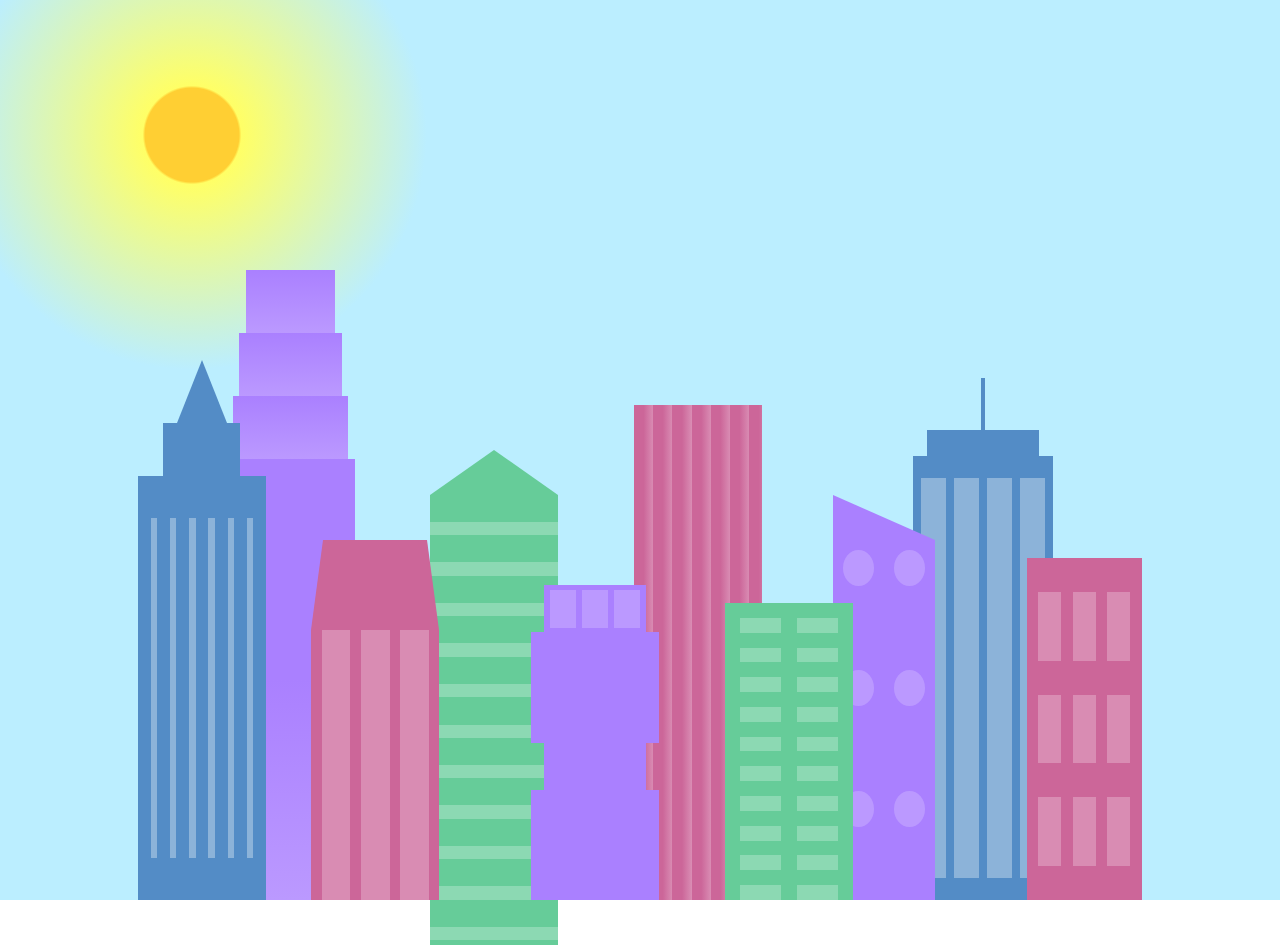
<file: citySkyline.html>
<!DOCTYPE html>
<html lang="en">
<head>
    <meta charset="UTF-8">
    <title>City Skyline</title>
    <link href="skyline.css" rel="stylesheet" />
</head>

<body>
<div class="background-buildings sky">
    <div></div>
    <div></div>
    <div class="bb1 building-wrap">
        <div class="bb1a bb1-window"></div>
        <div class="bb1b bb1-window"></div>
        <div class="bb1c bb1-window"></div>
        <div class="bb1d"></div>
    </div>
    <div class="bb2">
        <div class="bb2a"></div>
        <div class="bb2b"></div>
    </div>
    <div class="bb3"></div>
    <div></div>
    <div class="bb4 building-wrap">
        <div class="bb4a"></div>
        <div class="bb4b"></div>
        <div class="bb4c window-wrap">
            <div class="bb4-window"></div>
            <div class="bb4-window"></div>
            <div class="bb4-window"></div>
            <div class="bb4-window"></div>
        </div>
    </div>
    <div></div>
    <div></div>
</div>

<div class="foreground-buildings">
    <div></div>
    <div></div>
    <div class="fb1 building-wrap">
        <div class="fb1a"></div>
        <div class="fb1b"></div>
        <div class="fb1c"></div>
    </div>
    <div class="fb2">
        <div class="fb2a"></div>
        <div class="fb2b window-wrap">
            <div class="fb2-window"></div>
            <div class="fb2-window"></div>
            <div class="fb2-window"></div>
        </div>
    </div>
    <div></div>
    <div class="fb3 building-wrap">
        <div class="fb3a window-wrap">
            <div class="fb3-window"></div>
            <div class="fb3-window"></div>
            <div class="fb3-window"></div>
        </div>
        <div class="fb3b"></div>
        <div class="fb3a"></div>
        <div class="fb3b"></div>
    </div>
    <div class="fb4">
        <div class="fb4a"></div>
        <div class="fb4b">
            <div class="fb4-window"></div>
            <div class="fb4-window"></div>
            <div class="fb4-window"></div>
            <div class="fb4-window"></div>
            <div class="fb4-window"></div>
            <div class="fb4-window"></div>
        </div>
    </div>
    <div class="fb5"></div>
    <div class="fb6"></div>
    <div></div>
    <div></div>
</div>
</body>
</html>
</file>
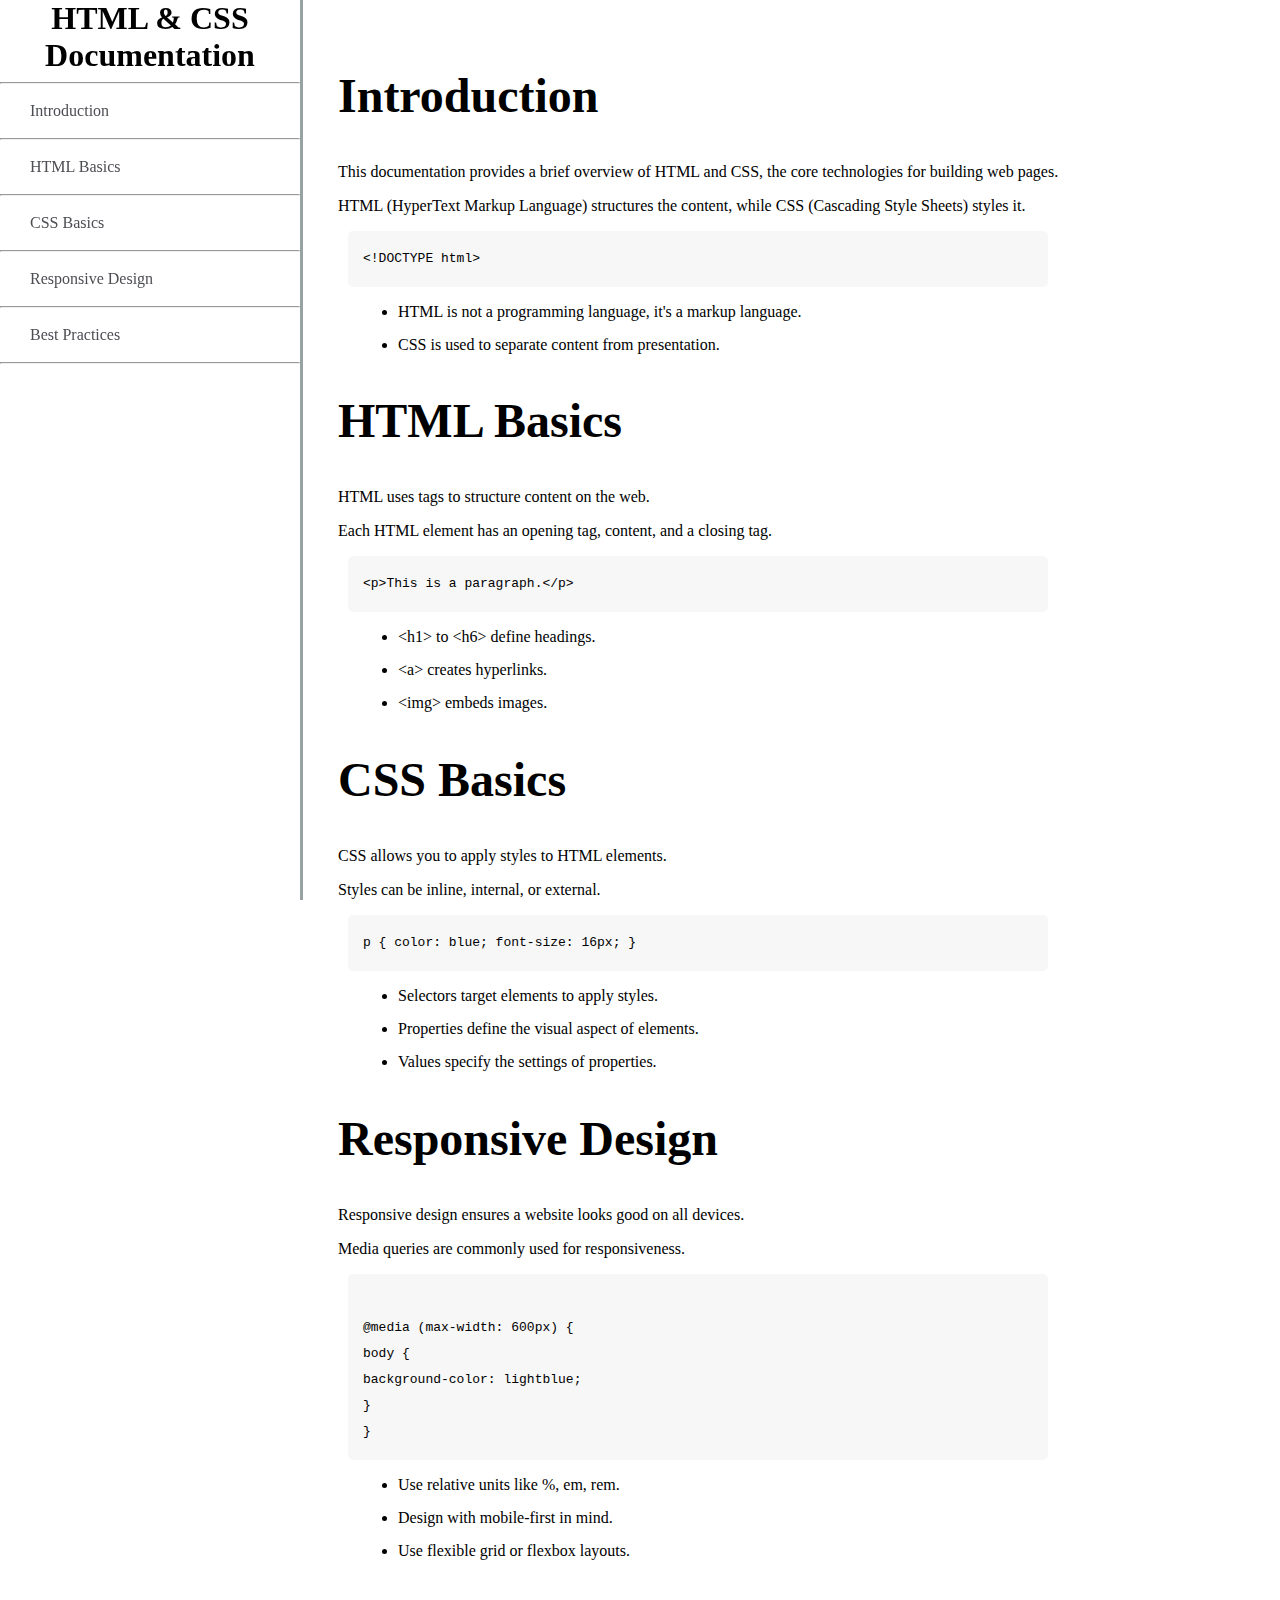
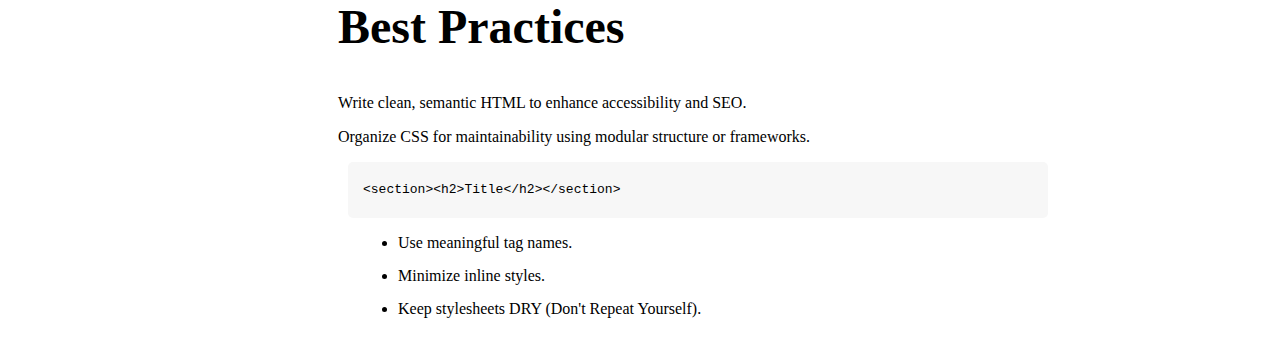
<file: techDocPage.html>
<!DOCTYPE html>
<html lang="en">

<head>
    <meta charset="UTF-8" />
    <meta name="viewport" content="width=device-width, initial-scale=1.0" />
    <meta name="author" content="Dev Duane">
    <meta name="description" content="A technical documentation page for the HTML and CSS languages." />
    <link rel="stylesheet" href="techDocPage.css" />
    <title>Technical Documentation Page</title>
</head>

<body>
<main id="main-doc">

    <nav id="navbar">
        <header>HTML & CSS Documentation</header>
        <hr>
        <a class="nav-link" href="#Introduction">Introduction</a>
        <hr>
        <a class="nav-link" href="#HTML_Basics">HTML Basics</a>
        <hr>
        <a class="nav-link" href="#CSS_Basics">CSS Basics</a>
        <hr>
        <a class="nav-link" href="#Responsive_Design">Responsive Design</a>
        <hr>
        <a class="nav-link" href="#Best_Practices">Best Practices</a>
        <hr>
    </nav>


    <section class="main-section" id="Introduction">
        <header><h2>Introduction</h2></header>
        <p>This documentation provides a brief overview of HTML and CSS, the core technologies for building web pages.</p>
        <p>HTML (HyperText Markup Language) structures the content, while CSS (Cascading Style Sheets) styles it.</p>
        <code>&lt;!DOCTYPE html&gt;</code>
        <ul>
            <li>HTML is not a programming language, it's a markup language.</li>
            <li>CSS is used to separate content from presentation.</li>
        </ul>
    </section>

    <section class="main-section" id="HTML_Basics">
        <header><h2>HTML Basics</h2></header>
        <p>HTML uses tags to structure content on the web.</p>
        <p>Each HTML element has an opening tag, content, and a closing tag.</p>
        <code>&lt;p&gt;This is a paragraph.&lt;/p&gt;</code>
        <ul>
            <li>&lt;h1&gt; to &lt;h6&gt; define headings.</li>
            <li>&lt;a&gt; creates hyperlinks.</li>
            <li>&lt;img&gt; embeds images.</li>
        </ul>
    </section>

    <section class="main-section" id="CSS_Basics">
        <header><h2>CSS Basics</h2></header>
        <p>CSS allows you to apply styles to HTML elements.</p>
        <p>Styles can be inline, internal, or external.</p>
        <code>p { color: blue; font-size: 16px; }</code>
        <ul>
            <li>Selectors target elements to apply styles.</li>
            <li>Properties define the visual aspect of elements.</li>
            <li>Values specify the settings of properties.</li>
        </ul>
    </section>

    <section class="main-section" id="Responsive_Design">
        <header><h2>Responsive Design</h2></header>
        <p>Responsive design ensures a website looks good on all devices.</p>
        <p>Media queries are commonly used for responsiveness.</p>
        <code>
            @media (max-width: 600px) {
            body {
            background-color: lightblue;
            }
            }
        </code>
        <ul>
            <li>Use relative units like %, em, rem.</li>
            <li>Design with mobile-first in mind.</li>
            <li>Use flexible grid or flexbox layouts.</li>
        </ul>
    </section>

    <section class="main-section" id="Best_Practices">
        <header><h2>Best Practices</h2></header>
        <p>Write clean, semantic HTML to enhance accessibility and SEO.</p>
        <p>Organize CSS for maintainability using modular structure or frameworks.</p>
        <code>&lt;section&gt;&lt;h2&gt;Title&lt;/h2&gt;&lt;/section&gt;</code>
        <ul>
            <li>Use meaningful tag names.</li>
            <li>Minimize inline styles.</li>
            <li>Keep stylesheets DRY (Don't Repeat Yourself).</li>
        </ul>
    </section>

</main>
</body>

</html>
</file>
<file: skyline.css>
:root {
    --building-color1: #aa80ff;
    --building-color2: #66cc99;
    --building-color3: #cc6699;
    --building-color4: #538cc6;
    --window-color1: #bb99ff;
    --window-color2: #8cd9b3;
    --window-color3: #d98cb3;
    --window-color4: #8cb3d9;
}

* {
    box-sizing: border-box;
}

body {
    height: 100vh;
    margin: 0;
    overflow: hidden;
}

.background-buildings, .foreground-buildings {
    width: 100%;
    height: 100%;
    display: flex;
    align-items: flex-end;
    justify-content: space-evenly;
    position: absolute;
    top: 0;
}

.building-wrap {
    display: flex;
    flex-direction: column;
    align-items: center;
}

.window-wrap {
    display: flex;
    align-items: center;
    justify-content: space-evenly;
}

.sky {
    background: radial-gradient(
            closest-corner circle at 15% 15%,
            #ffcf33,
            #ffcf33 20%,
            #ffff66 21%,
            #bbeeff 100%
    );
}

/* BACKGROUND BUILDINGS - "bb" stands for "background building" */
.bb1 {
    width: 10%;
    height: 70%;
}

.bb1a {
    width: 70%;
}

.bb1b {
    width: 80%;
}

.bb1c {
    width: 90%;
}

.bb1d {
    width: 100%;
    height: 70%;
    background: linear-gradient(
            var(--building-color1) 50%,
            var(--window-color1)
    );
}

.bb1-window {
    height: 10%;
    background: linear-gradient(
            var(--building-color1),
            var(--window-color1)
    );
}

.bb2 {
    width: 10%;
    height: 50%;
}

.bb2a {
    border-bottom: 5vh solid var(--building-color2);
    border-left: 5vw solid transparent;
    border-right: 5vw solid transparent;
}

.bb2b {
    width: 100%;
    height: 100%;
    background: repeating-linear-gradient(
            var(--building-color2),
            var(--building-color2) 6%,
            var(--window-color2) 6%,
            var(--window-color2) 9%
    );
}

.bb3 {
    width: 10%;
    height: 55%;
    background: repeating-linear-gradient(
            90deg,
            var(--building-color3),
            var(--building-color3),
            var(--window-color3) 15%
    );
}

.bb4 {
    width: 11%;
    height: 58%;
}

.bb4a {
    width: 3%;
    height: 10%;
    background-color: var(--building-color4);
}

.bb4b {
    width: 80%;
    height: 5%;
    background-color: var(--building-color4);
}

.bb4c {
    width: 100%;
    height: 85%;
    background-color: var(--building-color4);
}

.bb4-window {
    width: 18%;
    height: 90%;
    background-color: var(--window-color4);
}

/* FOREGROUND BUILDINGS - "fb" stands for "foreground building" */
.fb1 {
    width: 10%;
    height: 60%;
}

.fb1a {
    border-bottom: 7vh solid var(--building-color4);
    border-left: 2vw solid transparent;
    border-right: 2vw solid transparent;
}

.fb1b {
    width: 60%;
    height: 10%;
    background-color: var(--building-color4);
}

.fb1c {
    width: 100%;
    height: 80%;
    background: repeating-linear-gradient(
            90deg,
            var(--building-color4),
            var(--building-color4) 10%,
            transparent 10%,
            transparent 15%
    ),
    repeating-linear-gradient(
            var(--building-color4),
            var(--building-color4) 10%,
            var(--window-color4) 10%,
            var(--window-color4) 90%
    );
}

.fb2 {
    width: 10%;
    height: 40%;
}

.fb2a {
    width: 100%;
    border-bottom: 10vh solid var(--building-color3);
    border-left: 1vw solid transparent;
    border-right: 1vw solid transparent;
}

.fb2b {
    width: 100%;
    height: 75%;
    background-color: var(--building-color3);
}

.fb2-window {
    width: 22%;
    height: 100%;
    background-color: var(--window-color3);
}

.fb3 {
    width: 10%;
    height: 35%;
}

.fb3a {
    width: 80%;
    height: 15%;
    background-color: var(--building-color1);
}

.fb3b {
    width: 100%;
    height: 35%;
    background-color: var(--building-color1);
}

.fb3-window {
    width: 25%;
    height: 80%;
    background-color: var(--window-color1);
}

.fb4 {
    width: 8%;
    height: 45%;
    position: relative;
    left: 10%;
}

.fb4a {
    border-top: 5vh solid transparent;
    border-left: 8vw solid var(--building-color1);
}

.fb4b {
    width: 100%;
    height: 89%;
    background-color: var(--building-color1);
    display: flex;
    flex-wrap: wrap;
}

.fb4-window {
    width: 30%;
    height: 10%;
    border-radius: 50%;
    background-color: var(--window-color1);
    margin: 10%;
}

.fb5 {
    width: 10%;
    height: 33%;
    position: relative;
    right: 10%;
    background: repeating-linear-gradient(
            var(--building-color2),
            var(--building-color2) 5%,
            transparent 5%,
            transparent 10%
    ),
    repeating-linear-gradient(
            90deg,
            var(--building-color2),
            var(--building-color2) 12%,
            var(--window-color2) 12%,
            var(--window-color2) 44%
    );
}

.fb6 {
    width: 9%;
    height: 38%;
    background: repeating-linear-gradient(
            90deg,
            var(--building-color3),
            var(--building-color3) 10%,
            transparent 10%,
            transparent 30%
    ),
    repeating-linear-gradient(
            var(--building-color3),
            var(--building-color3) 10%,
            var(--window-color3) 10%,
            var(--window-color3) 30%
    );
}

@media (max-width: 1000px) {
    :root {
        --building-color1: #000;
        --building-color2: #000;
        --building-color3: #000;
        --building-color4: #000;
        --window-color1: #bb99ff;
        --window-color2: #8cd9b3;
        --window-color3: #d98cb3;
        --window-color4: #8cb3d9;
    }
    .sky {
        background: radial-gradient(
                closest-corner circle at 15% 15%,
                #ccc,
                #ccc 20%,
                #445 21%,
                #223 100%
        );
    }
}
</file>
<file: techDocPage.css>
#navbar {
    position: fixed;
    min-width: 290px;
    top: 0;
    left: 0;
    width: 300px;
    height: 100%;
    border-right: solid;
    border-color: rgba(0, 22, 22, 0.4);
}

header {
    color: black;
    margin: 10px;
    width: 100%;
    text-align: center;
    font-size: 2em;
    font-weight: bold;
}

#main-doc header {
    text-align: left;
    margin: 0;
}

#navbar ul {
    height: 88%;
    padding: 0;
    overflow-y: auto;
    overflow-x: hidden;
}

#navbar li {
    color: #4d4e53;
    border-top: 1px solid;
    list-style: none;
    position: relative;
    width: 100%;
}

#navbar a {
    display: block;
    padding: 10px 30px;
    color: #4d4e53;
    text-decoration: none;
    cursor: pointer;
}

#navbar header {
    text-align: center;
}

#main-doc {
    position: absolute;
    margin-left: 310px;
    padding: 20px;
    margin-bottom: 110px;
}

section article {
    color: #4d4e53;
    margin: 15px;
    font-size: 0.96em;
}

section li {
    margin: 15px 0 0 20px;
}

code {
    display: block;
    text-align: left;
    white-space: pre-line;
    position: relative;
    word-break: normal;
    word-wrap: normal;
    line-height: 2;
    background-color: #f7f7f7;
    padding: 15px;
    margin: 10px;
    border-radius: 5px;
}

@media only screen and (max-width: 815px) {
    /* For mobile phones: */
    #navbar ul {
        border: 1px solid;
        height: 207px;
    }

    #navbar {
        background-color: white;
        position: absolute;
        top: 0;
        padding: 0;
        margin: 0;
        width: 100%;
        max-height: 275px;
        border: none;
        z-index: 1;
        border-bottom: 2px solid;
    }

    #main-doc {
        position: relative;
        margin-left: 0px;
        margin-top: 270px;
    }
}

@media only screen and (max-width: 400px) {
    #main-doc {
        margin-left: -10px;
    }
}
</file>
